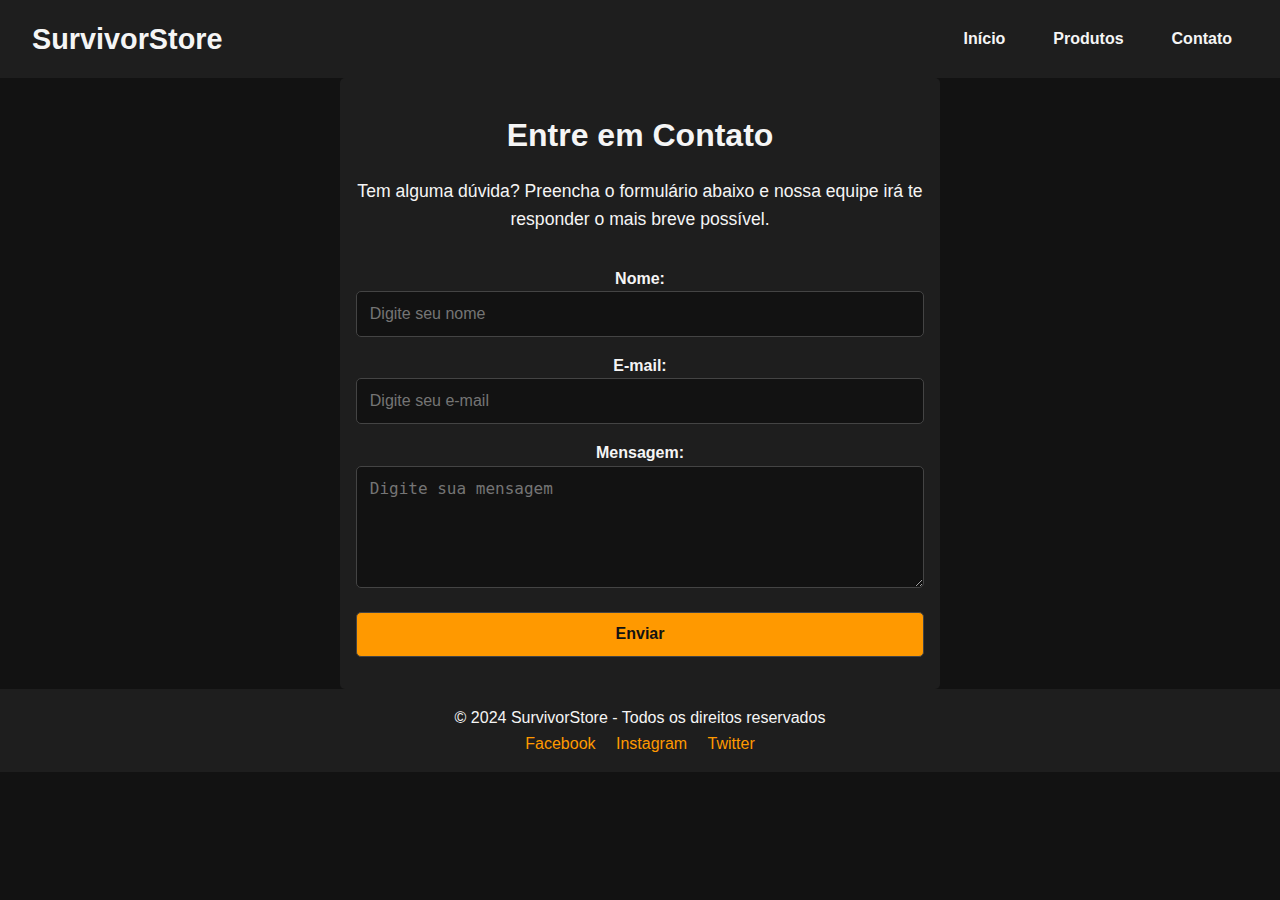
<file: contact.html>
<!DOCTYPE html>
<html lang="pt-br">
<head>
    <meta charset="UTF-8">
    <meta name="viewport" content="width=device-width, initial-scale=1.0">
    <title>Contato - SurvivorStore</title>
    <link rel="stylesheet" href="styles.css">
</head>
<body>
    <header>
        <div class="logo">SurvivorStore</div>
        <nav class="menu">
            <ul>
                <li><a href="index.html">Início</a></li>
                <li><a href="product.html">Produtos</a></li>
                <li><a href="contact.html">Contato</a></li>
            </ul>
        </nav>
    </header>

    <main>
        <section class="contact-form">
            <h1>Entre em Contato</h1>
            <p>Tem alguma dúvida? Preencha o formulário abaixo e nossa equipe irá te responder o mais breve possível.</p>

            <form>
                <div class="form-group">
                    <label for="name">Nome:</label>
                    <input type="text" id="name" name="name" required placeholder="Digite seu nome">
                </div>

                <div class="form-group">
                    <label for="email">E-mail:</label>
                    <input type="email" id="email" name="email" required placeholder="Digite seu e-mail">
                </div>

                <div class="form-group">
                    <label for="message">Mensagem:</label>
                    <textarea id="message" name="message" rows="5" required placeholder="Digite sua mensagem"></textarea>
                </div>

                <button type="submit" class="btn-primary">Enviar</button>
            </form>
        </section>
    </main>

    <footer>
        <p>&copy; 2024 SurvivorStore - Todos os direitos reservados</p>
        <div class="social-links">
            <a href="#">Facebook</a>
            <a href="#">Instagram</a>
            <a href="#">Twitter</a>
        </div>
    </footer>
</body>
</html>
</file>
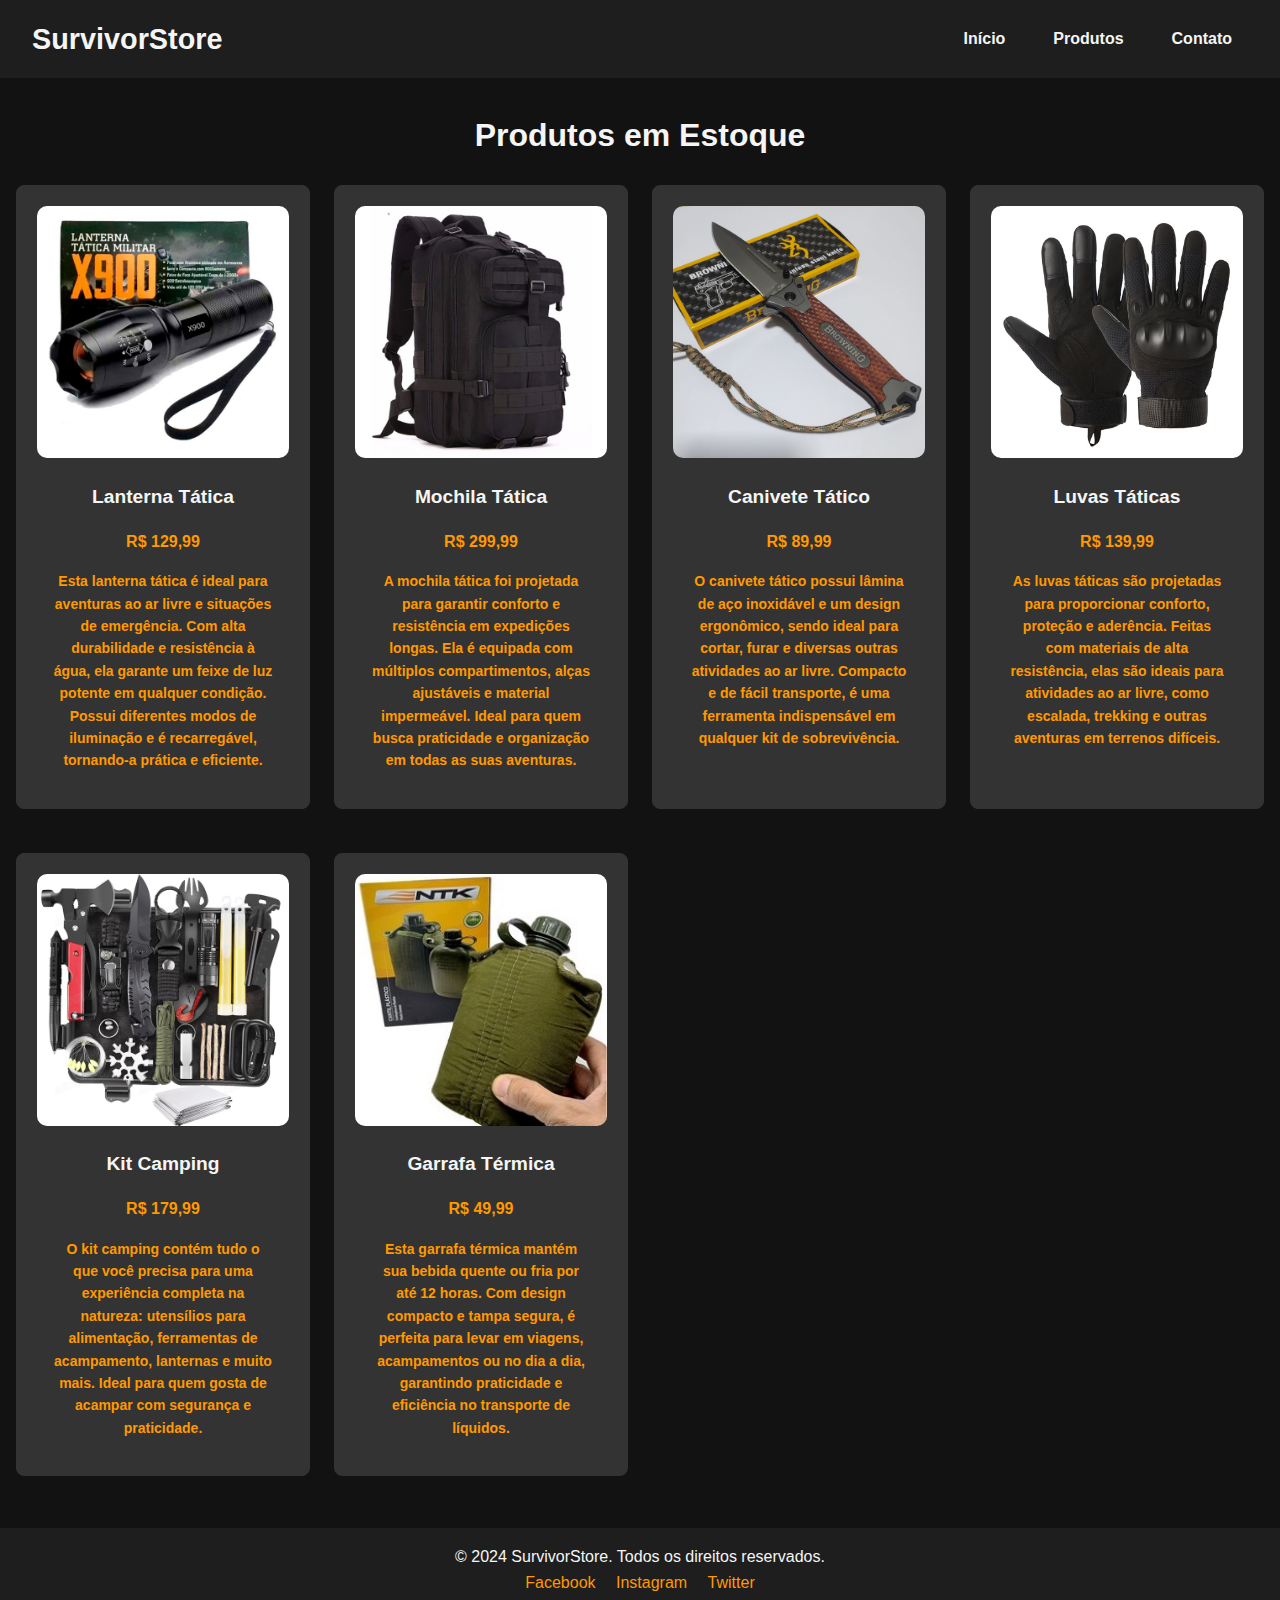
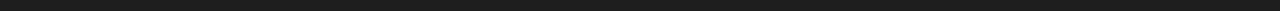
<file: product.html>
<!DOCTYPE html>
<html lang="pt-br">
<head>
    <meta charset="UTF-8">
    <meta name="viewport" content="width=device-width, initial-scale=1.0">
    <meta http-equiv="X-UA-Compatible" content="ie=edge">
    <title>SurvivorStore - Produtos</title>
    <link rel="stylesheet" href="styles.css">
</head>
<body>
    <!-- Cabeçalho -->
    <header>
        <div class="logo">
            SurvivorStore
        </div>
        <nav class="menu">
            <ul>
                <li><a href="index.html">Início</a></li>
                <li><a href="product.html">Produtos</a></li>
                <li><a href="contact.html">Contato</a></li>
            </ul>
        </nav>
    </header>

    <!-- Produtos em Destaque -->
    <section class="featured-products">
        <h2>Produtos em Estoque</h2>
        <div class="product-grid">
            <!-- Produto 1 -->
            <div class="product-card">
                <img src="lanterna.jpg" alt="Lanterna Tática">
                <h3>Lanterna Tática</h3>
                <p>R$ 129,99</p>
                <p class="product-description">
                    Esta lanterna tática é ideal para aventuras ao ar livre e situações de emergência. Com alta durabilidade e resistência à água, ela garante um feixe de luz potente em qualquer condição. Possui diferentes modos de iluminação e é recarregável, tornando-a prática e eficiente.
                </p>
            </div>

            <!-- Produto 2 -->
            <div class="product-card">
                <img src="mochila.jpg" alt="Mochila Tática">
                <h3>Mochila Tática</h3>
                <p>R$ 299,99</p>
                <p class="product-description">
                    A mochila tática foi projetada para garantir conforto e resistência em expedições longas. Ela é equipada com múltiplos compartimentos, alças ajustáveis e material impermeável. Ideal para quem busca praticidade e organização em todas as suas aventuras.
                </p>
            </div>

            <!-- Produto 3 -->
            <div class="product-card">
                <img src="canivete.jpg" alt="Canivete Tático">
                <h3>Canivete Tático</h3>
                <p>R$ 89,99</p>
                <p class="product-description">
                    O canivete tático possui lâmina de aço inoxidável e um design ergonômico, sendo ideal para cortar, furar e diversas outras atividades ao ar livre. Compacto e de fácil transporte, é uma ferramenta indispensável em qualquer kit de sobrevivência.
                </p>
            </div>

            <!-- Produto 4 -->
            <div class="product-card">
                <img src="luvas.jpg" alt="Luvas Táticas">
                <h3>Luvas Táticas</h3>
                <p>R$ 139,99</p>
                <p class="product-description">
                    As luvas táticas são projetadas para proporcionar conforto, proteção e aderência. Feitas com materiais de alta resistência, elas são ideais para atividades ao ar livre, como escalada, trekking e outras aventuras em terrenos difíceis.
                </p>
            </div>

            <!-- Produto 5 -->
            <div class="product-card">
                <img src="kit-camping.jpg" alt="Kit Camping">
                <h3>Kit Camping</h3>
                <p>R$ 179,99</p>
                <p class="product-description">
                    O kit camping contém tudo o que você precisa para uma experiência completa na natureza: utensílios para alimentação, ferramentas de acampamento, lanternas e muito mais. Ideal para quem gosta de acampar com segurança e praticidade.
                </p>
            </div>

            <!-- Produto 6 -->
            <div class="product-card">
                <img src="garrafa.jpg" alt="Garrafa Térmica">
                <h3>Garrafa Térmica</h3>
                <p>R$ 49,99</p>
                <p class="product-description">
                    Esta garrafa térmica mantém sua bebida quente ou fria por até 12 horas. Com design compacto e tampa segura, é perfeita para levar em viagens, acampamentos ou no dia a dia, garantindo praticidade e eficiência no transporte de líquidos.
                </p>
            </div>
        </div>
    </section>

    <!-- Rodapé -->
    <footer>
        <p>&copy; 2024 SurvivorStore. Todos os direitos reservados.</p>
        <div class="social-links">
            <a href="#">Facebook</a>
            <a href="#">Instagram</a>
            <a href="#">Twitter</a>
        </div>
    </footer>
</body>
</html>
</file>
<file: styles.css>
/* Reset Básico */
* {
    margin: 0;
    padding: 0;
    box-sizing: border-box;
}

body {
    font-family: 'Arial', sans-serif;
    line-height: 1.6;
    color: #f5f5f5;
    background-color: #121212; /* Fundo escuro */
}

/* Cores principais */
:root {
    --primary-color: #ff9900;
    --secondary-color: #1e1e1e;
    --light-color: #f5f5f5;
    --dark-color: #121212;
}

/* Cabeçalho */
header {
    display: flex;
    justify-content: space-between;
    align-items: center;
    background-color: var(--secondary-color);
    color: var(--light-color);
    padding: 1rem 2rem;
    position: sticky;
    top: 0;
    z-index: 1000;
}

header .logo {
    font-size: 1.8rem;
    font-weight: bold;
}

header .menu ul {
    list-style: none;
    display: flex;
    gap: 1rem;
}

header .menu ul li a {
    color: var(--light-color);
    text-decoration: none;
    font-weight: bold;
    padding: 0.5rem 1rem;
    border-radius: 5px;
    transition: background 0.3s ease;
}

header .menu ul li a:hover {
    background-color: var(--primary-color);
}

/* Hero Section */
.hero {
    background: var(--dark-color) url('images/hero.jpg') no-repeat center/cover;
    color: var(--light-color);
    text-align: center;
    padding: 5rem 1rem;
}

.hero h1 {
    font-size: 2.5rem;
    margin-bottom: 1rem;
}

.hero p {
    font-size: 1.2rem;
    margin-bottom: 2rem;
}

.hero .btn-primary {
    background-color: var(--primary-color);
    color: var(--dark-color);
    padding: 0.8rem 1.5rem;
    text-decoration: none;
    border-radius: 5px;
    font-weight: bold;
    transition: background 0.3s ease;
}

.hero .btn-primary:hover {
    background-color: #e68a00;
}

/* Produtos Destaques */
.featured-products {
    padding: 2rem 1rem;
    text-align: center;
}

.featured-products h2 {
    font-size: 2rem;
    margin-bottom: 1.5rem;
    color: var(--light-color);
}

.product-grid {
    display: grid;
    grid-template-columns: repeat(auto-fit, minmax(280px, 1fr));
    gap: 1.5rem;
}

.product-card {
    background: var(--secondary-color);
    border: 1px solid #333;
    border-radius: 5px;
    overflow: hidden;
    text-align: left;
    transition: transform 0.3s ease;
}

.product-card:hover {
    transform: translateY(-5px);
}

.product-card img {
    width: 100%;
    height: auto;
    object-fit: cover; /* Garante que a imagem seja bem ajustada */
    border-radius: 10px; /* Bordas arredondadas */
}

.product-card h3 {
    margin: 1rem;
    font-size: 1.2rem;
    color: var(--light-color);
}

.product-card p {
    margin: 0 1rem 1rem;
    font-weight: bold;
    color: var(--primary-color);
}

.product-card .btn-secondary {
    display: block;
    text-align: center;
    background-color: var(--primary-color);
    color: var(--dark-color);
    padding: 0.5rem;
    text-decoration: none;
    border-radius: 5px;
    margin: 0 1rem 1rem;
}

.product-card .btn-secondary:hover {
    background-color: #e68a00;
}

/* Detalhes do Produto */
.product-details {
    display: flex;
    flex-wrap: wrap;
    gap: 2rem;
    padding: 2rem 1rem;
    max-width: 1200px;
    margin: auto;
}

.product-details img {
    flex: 1 1 300px;
    max-width: 500px;
    border-radius: 5px;
}

.product-details .details {
    flex: 1 1 300px;
}

.product-details h1 {
    font-size: 2rem;
    margin-bottom: 1rem;
    color: var(--light-color);
}

.product-details p {
    margin-bottom: 1rem;
    line-height: 1.5;
}

.product-details .btn-primary {
    display: inline-block;
    margin-top: 1rem;
}

/* Formulário de Contato */
.contact-form {
    padding: 2rem 1rem;
    max-width: 600px;
    margin: auto;
    text-align: center;
    background-color: var(--secondary-color);
    border-radius: 5px;
}

.contact-form h1 {
    font-size: 2rem;
    margin-bottom: 1rem;
    color: var(--light-color);
}

.contact-form p {
    font-size: 1.1rem;
    margin-bottom: 2rem;
    color: var(--light-color);
}

.contact-form form {
    display: flex;
    flex-direction: column;
    gap: 1rem;
}

.contact-form label {
    text-align: left;
    font-weight: bold;
    color: var(--light-color);
}

.contact-form input, 
.contact-form textarea, 
.contact-form button {
    width: 100%;
    padding: 0.8rem;
    border: 1px solid #444;
    border-radius: 5px;
    font-size: 1rem;
    background-color: var(--dark-color);
    color: var(--light-color);
}

.contact-form button {
    background-color: var(--primary-color);
    color: var(--dark-color);
    font-weight: bold;
    cursor: pointer;
    transition: background 0.3s ease;
}

.contact-form button:hover {
    background-color: #e68a00;
}

/* Rodapé */
footer {
    background-color: var(--secondary-color);
    color: var(--light-color);
    text-align: center;
    padding: 1rem 0;
}

footer .social-links a {
    color: var(--primary-color);
    text-decoration: none;
    margin: 0 0.5rem;
    transition: color 0.3s ease;
}

footer .social-links a:hover {
    color: #e68a00;
}

/* Responsividade */
@media (max-width: 600px) {
    header .menu ul {
        flex-direction: column;
        gap: 0.5rem;
    }

    .hero h1 {
        font-size: 1.8rem;
    }

    .product-details {
        flex-direction: column;
    }
}

@media (min-width: 600px) and (max-width: 1024px) {
    .hero h1 {
        font-size: 2rem;
    }

    .product-grid {
        gap: 1rem;
    }
}

/* Descrição do produto */
.product-description {
    font-size: 14px;
    color: #ddd;
    margin-top: 10px;
    line-height: 1.6;
}

/* Estilo do Card de Produto */
.product-card {
    background-color: #333;
    padding: 20px;
    border-radius: 8px;
    margin-bottom: 20px;
    text-align: center;
    transition: transform 0.3s ease;
}

.product-card:hover {
    transform: scale(1.05);
}
</file>
